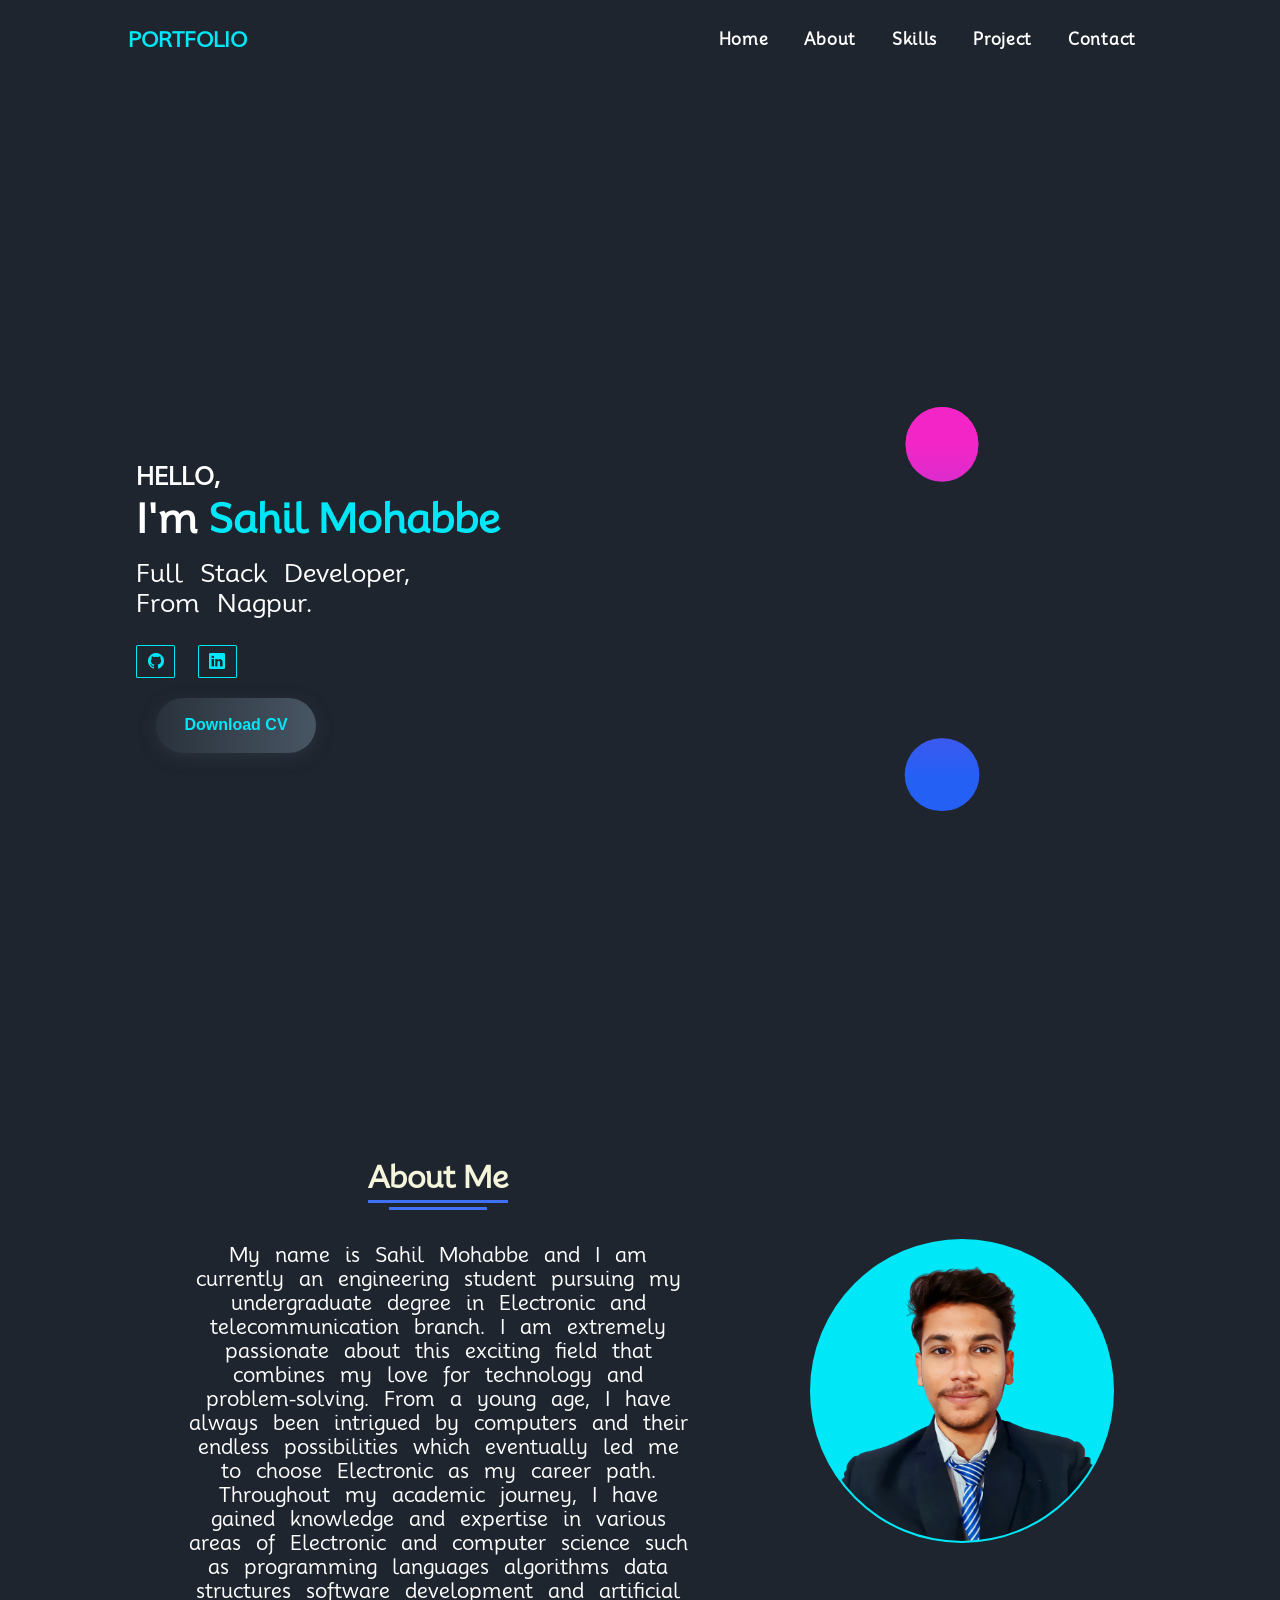
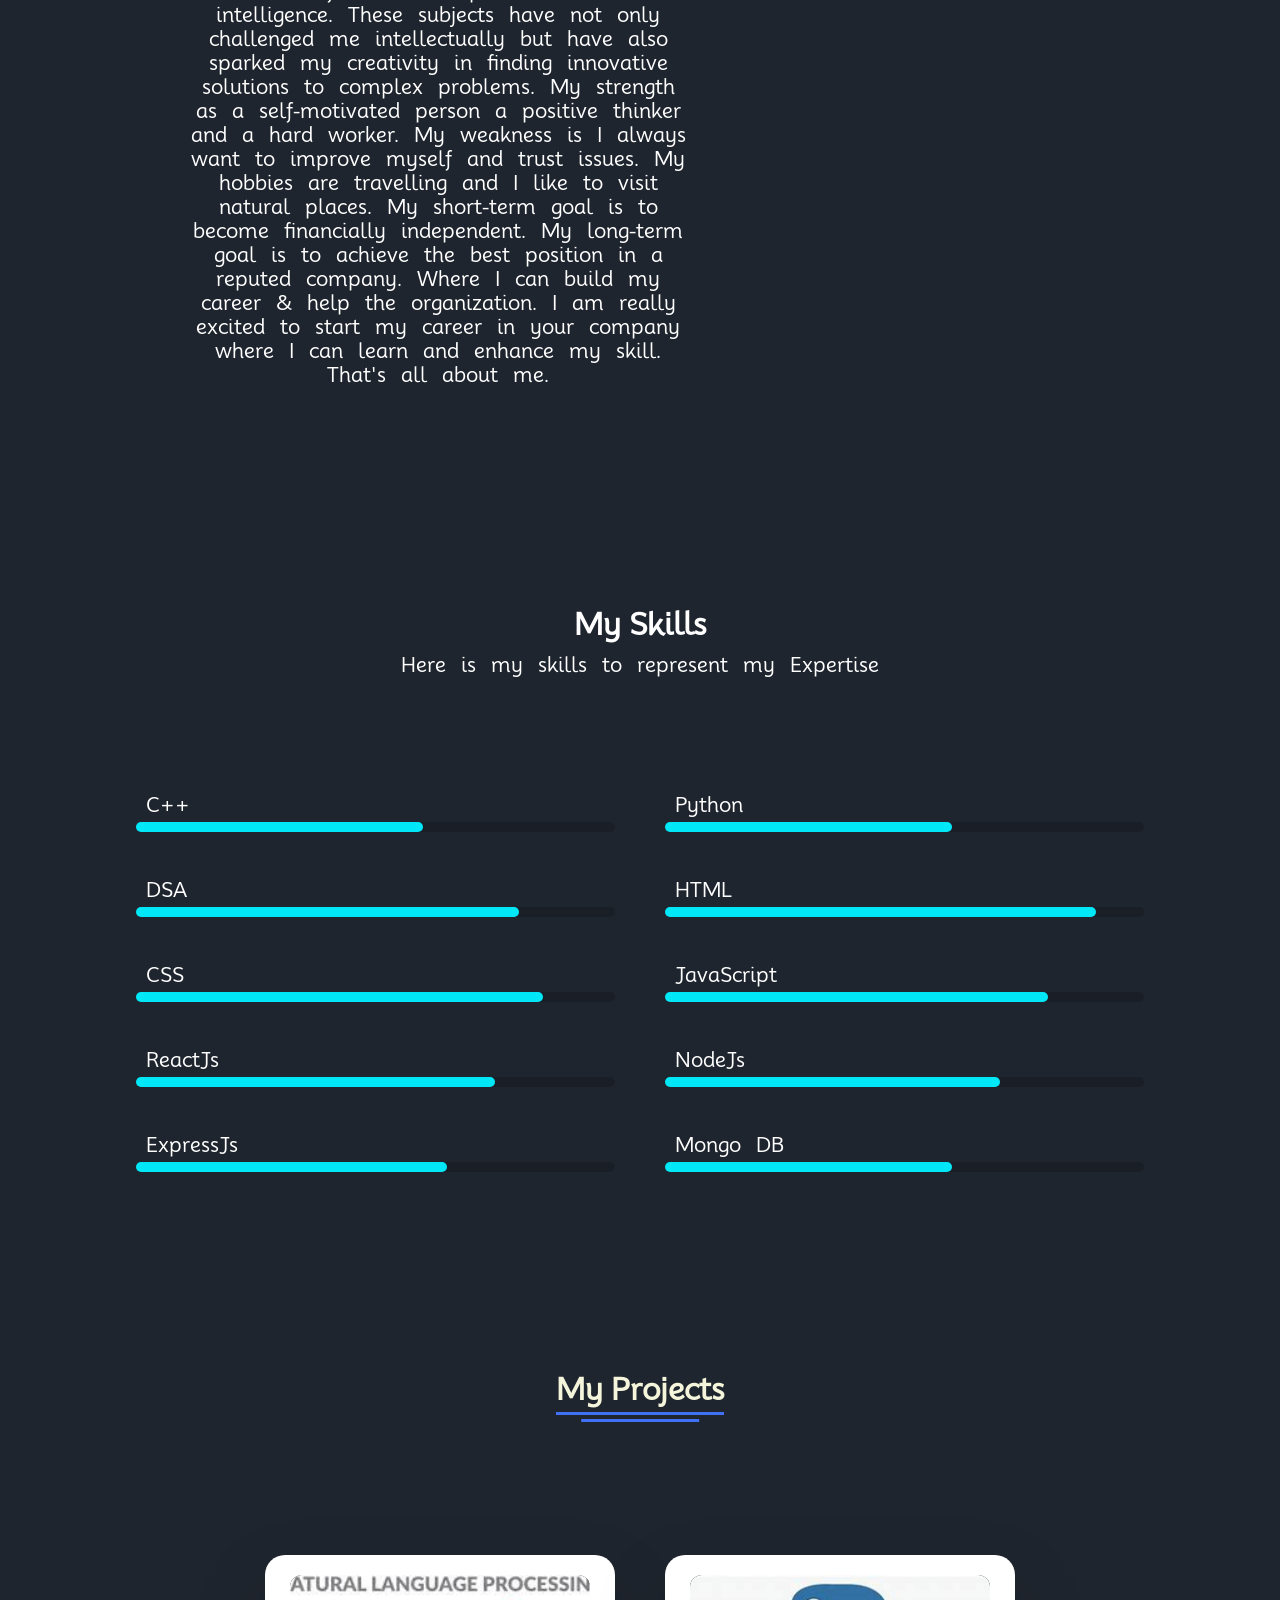
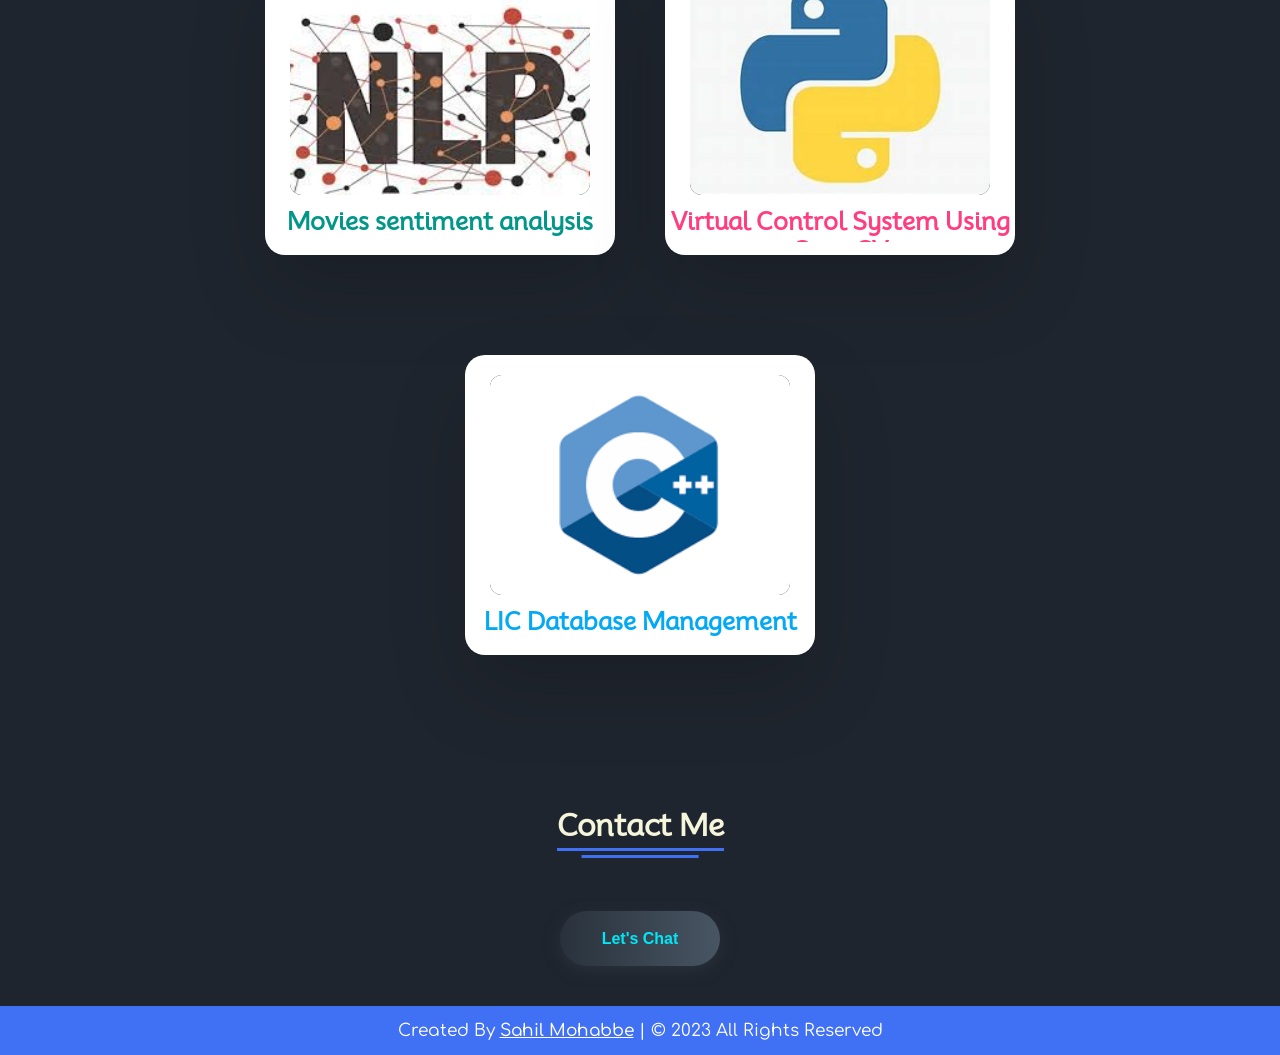
<file: index.html>
<!---Log-in-->
<!DOCTYPE html>
<html lang="en">

<head>
    <meta charset="UTF-8">
    <meta http-equiv="X-UA-Compatible" content="IE=edge">
    <meta name="viewport" content="width=device-width, initial-scale=1.0">
    <link rel="stylesheet" href="https://cdn.jsdelivr.net/npm/bootstrap-icons@1.10.5/font/bootstrap-icons.css">
    <title>Portfolio</title>
    <link rel="stylesheet" href="style.css">
    <script  defer src="script.js"></script>
</head>

<body>
    <header >
        <div class="logo">
           <span style="color:#00E8F8;">PORTFOLIO</span>
        </div>
        <!-- NavBar -->
        <nav>
            <a href="#" >Home</a>
            <a href="#about">About</a>
            <a href="#skills">Skills</a>
            <a href="#projects">Project</a>
            <a href="#contact">Contact</a>
        </nav>
    </header>


    <section >
        <div class="main">
          <div class="hidden">
            <div class="detail"><!---Sarah -->
              <h1><span>HELLO, </span> <br> I'm <span style="color:#00E8F8;">Sahil Mohabbe</span></h1>
              <p style="font-size: 25px;">Full Stack Developer, <br>From Nagpur. </p>
              <div class="social">
                  <a href="https://github.com/sahilmohabbe"><i class="bi bi-github"></i></a>
                 <!--<a href="#"><i class="bi bi-instagram"></i></a>-->
                  <a href="https://www.linkedin.com/in/sahil-mohabbe-14bb74271"><i class="bi bi-linkedin"></i></a>
                  <!--<a href="#"><i class="bi bi-facebook"></i></a>-->
              </div>
              <div class="download">
                <a href="Cv.pdf"><button class="bn632-hover bn25">Download CV</button></a>

              </div>
          </div>
          </div>

            <div class="Animation">
              <svg class="pl" viewBox="0 0 200 200" width="200" height="200" xmlns="http://www.w3.org/2000/svg">
                <defs>
                  <linearGradient id="pl-grad1" x1="1" y1="0.5" x2="0" y2="0.5">
                    <stop offset="0%" stop-color="hsl(313,90%,55%)" />
                    <stop offset="100%" stop-color="hsl(223,90%,55%)" />
                  </linearGradient>
                  <linearGradient id="pl-grad2" x1="0" y1="0" x2="0" y2="1">
                    <stop offset="0%" stop-color="hsl(313,90%,55%)" />
                    <stop offset="100%" stop-color="hsl(223,90%,55%)" />
                  </linearGradient>
                </defs>
                <circle class="pl__ring" cx="100" cy="100" r="82" fill="none" stroke="url(#pl-grad1)" stroke-width="36" stroke-dasharray="0 257 1 257" stroke-dashoffset="0.01" stroke-linecap="round" transform="rotate(-90,100,100)" />
                <line class="pl__ball" stroke="url(#pl-grad2)" x1="100" y1="18" x2="100.01" y2="182" stroke-width="36" stroke-dasharray="1 165" stroke-linecap="round" />
              </svg>
            </div>
        </div>
    </section>
    <section>
        <div id="about">
            <div class="container">
              <div class="leftcontainer">
                <div class="hidden">
                  <div class="title"><h1> About Me</h1></div>
                  <p>
                    My name is <span> Sahil Mohabbe </span>  and I am currently an engineering student pursuing my undergraduate degree in Electronic and telecommunication branch. I am extremely passionate about this exciting field that combines my love for technology and problem-solving. From a young age, I have always been intrigued by computers and their endless possibilities which eventually led me to choose Electronic as my career path.
                  Throughout my academic journey, I have gained knowledge and expertise in various areas of Electronic and computer science such as programming languages algorithms data structures software development and artificial intelligence.
                  These subjects have not only challenged me intellectually but have also sparked my creativity in finding innovative solutions to complex problems. My strength as a self-motivated person a positive thinker and a hard worker. My weakness is I always want to improve myself and trust issues. My hobbies are travelling and I like to visit natural places. My short-term goal is to become financially independent. My long-term goal is to achieve the best position in a reputed company. Where I can build my career & help the organization. I am really excited to start my career in your company where I can learn and enhance my skill. That's all about me.
                  </p>
                </div>
               
          
              </div>
              <div class="rightcontainer">
                <div class="hidden1">
                  <div class="images">
                    <img src="photo.png" alt="" width="100%">
                  </div>
                </div>
                
              </div>
            </div>
          </div>
        
    </section>
    <!--Skills-->
    <section id="skills" class="hidden">
      <div class="skills_section">
        <div class="skills_head">
            <h2> <span>My Skills</span></h2>
            <p>Here is my skills to represent my Expertise</p>
        </div>

        <div class="skills_main">
          <div class="skill_bar">
            <div class="info">
                <p>C++</p>
                
            </div>
            <div class="bar">
                <span class="mongo"></span>
            </div>
        </div>
        <div class="skill_bar">
          <div class="info">
              <p>Python</p>
             
          </div>
          <div class="bar">
              <span class="mongo"></span>
          </div>
      </div>
      <div class="skill_bar">
        <div class="info">
            <p>DSA</p>
           
        </div>
        <div class="bar">
            <span class="sass"></span>
        </div>
    </div>
            <div class="skill_bar">
                <div class="info">
                    <p>HTML</p>
                
                </div>
                <div class="bar">
                    <span class="html"></span>
                </div>
            </div>
            <div class="skill_bar">
                <div class="info">
                    <p>CSS</p>
                    
                </div>
                <div class="bar">
                    <span class="css"></span>
                </div>
            </div>
           
            <div class="skill_bar">
                <div class="info">
                    <p>JavaScript</p>
                    
                </div>
                <div class="bar">
                    <span class="js"></span>
                </div>
            </div>
            <div class="skill_bar">
                <div class="info">
                    <p>ReactJs</p>
                    
                </div>
                <div class="bar">
                    <span class="react"></span>
                </div>
            </div>
            <div class="skill_bar">
                <div class="info">
                    <p>NodeJs</p>
                    
                </div>
                <div class="bar">
                    <span class="node"></span>
                </div>
            </div>
            <div class="skill_bar">
                <div class="info">
                    <p>ExpressJs</p>
                    
                </div>
                <div class="bar">
                    <span class="express"></span>
                </div>
            </div>
            <div class="skill_bar">
                <div class="info">
                    <p>Mongo DB</p>
                    
                </div>
                <div class="bar">
                    <span class="mongo"></span>
                </div>
            </div>
           
        </div>
    </div>

      </section>
      <!--projects-->
      <section class="hidden2" id="projects">
        <div class="content" class="hidden">
          <div class="title"><h1>My Projects</h1></div>
          <div class="container">
            <div class="card" style="--clr: #009688">
                <div class="img-box">
                    <img
                        src="[data-uri]">
                </div>
                <div class="content">
                    <h2>Movies sentiment analysis</h2>
                    <p> The project is Movies Reviews Sentiment Analysis which classifies the given review about the movie as a positive review or a negative review.
                   </p>
                    <a href="https://github.com/sahilmohabbe/Movies-sentiment-analysis">Read More</a>
                </div>
            </div>
            <div class="card" style="--clr: #FF3E7F">
                <div class="img-box">
                    <img
                        src="[data-uri]">
                </div>
                <div class="content">
                    <h2>Virtual Control System Using OpenCV</h2>
                    <p>Virtual Control System Technology Using OpenCV is a virtual control
                      system using this you can use your hand movements as commands. 
                    </p>
                    <a href="https://github.com/sahilmohabbe/Virtual-Control-System-Using-OpenCV">Read More</a>
                </div>
            </div>
            <div class="card" style="--clr: #03A9F4">
                <div class="img-box">
                    <img
                        src="[data-uri]">
                </div>
                <div class="content">
                    <h2>LIC Database Management</h2>
                    <p>
                        LIC database management includes CRUD operation
                    </p>
                    <a href="">Read More</a>
                </div>
            </div>
        </div>
            
        </div>
    </section>
    <!--contact-->
    <section class="contact" id="contact">
        <div class="content">
          <div class="title"><h1>Contact Me</h1>
            
            </div>
            <div class="chat">
               <a href="https://www.linkedin.com/in/sahil-mohabbe-14bb74271"><button class="bn632-hover bn25">Let's Chat</button></a>
            </div>
          
              
            
          
        </div>
      </section>

      <footer>
        
        <span>Created By <a href="#">Sahil Mohabbe</a> | &#169; 2023 All Rights Reserved</span>
      
    </footer>
      

</body>
<!-- <style>
    @import url('https://fonts.googleapis.com/css2?family=Josefin+Sans:wght@100;200;300;400;500;600;700&display=swap');
  </style> -->

</html>
</file>
<file: style.css>
/* @import url('https://fonts.googleapis.com/css2?family=Poppins:wght@100;200;300;400;500;600;700;800&display=swap'); */
@import url("https://fonts.googleapis.com/css2?family=Comfortaa:wght@300;400;500;600;700&family=Mooli&display=swap");
@import url('https://fonts.googleapis.com/css2?family=Poppins:wght@400;500;600&family=Rancho&family=Water+Brush&display=swap');



:root{
  scroll-behavior: smooth;
  
  
}
  * {
      margin: 0;
      padding: 0;
      
      
  }

  body {
      /* font-family: 'Josefin Sans', sans-serif; */
      font-family: "Mooli", sans-serif;
      max-height: 100vh;
      background-color: #1F252E;
      
  }

  /*nav */
  header {
      padding: 1.7rem 1rem;
      background-color: #fff;
      display: flex;
      justify-content: space-between;
      max-width: 80%;
      margin: auto;
      align-items: center;
      background-color: transparent;
  }

  .logo {
      font-size: 1.3rem;
      font-weight: 800;
  }

 

  nav a {
      color: #fff;
      text-decoration: none;
      font-size: .97rem;
      font-weight: 600;
      letter-spacing: .7px;
      padding: 1rem;
      padding: 0.4rem 1rem;
  }

  nav a.active,
  nav a:hover {
      color: #00E8F8;
      border-radius: 1rem;
      transition: all.3s ease-in-out;
  }

  #click {
      display: none;
  }

  .menu i {
      color: #00E8F8;
  }

  .menu {
      display: none;
  }

  /* Nav */

  section {
      margin: 2rem 8.5rem;
      ;
  }

  .main {
      display: flex;
      flex-wrap: wrap;
      justify-content: space-between;
      align-items: center;
      margin: 5rem auto;
      overflow-x: hidden;

  }

  .main h1 {
      font-size: 2.5rem;
      font-weight: 600;
      color: #fff;
      /* animation: check 1s ease forwards;
      animation-delay: .1s; */
  }

  .main p {
      margin-top: 1rem;
      font-size: .98rem;
      color: #fff;
  }

  .social {
      display: flex;
      flex-wrap: wrap;
      gap: 1.4rem;
      margin-top: 1.7rem;
  }

  .social a {
      color: #00E8F8;
      font-size: 1rem;
      border: 1.6px solid #00E8F8;
      border-radius: 5%;
      padding: .35rem;
      text-align: center;
      width: 26px;
  }

  .social a:hover {
      color: #1F252E;
      background-color: #00E8F8;
      box-shadow: 0 0 20px #00E8F8;
      transition: all .3s ease-in-out;
  }

  .main h1 span:nth-child(1) {
      font-size: 1.5rem;
  }

  .main h1 span:nth-child(2) {
      color: #00E8F8;
  }

  .Animation {
    background: var(--bg);
    color: var(--fg);
    font: 1em/1.5 sans-serif;
    height: 100vh;
    display: grid;
    place-items: center;
      

  }
  .pl {
    display: block;
    width: 25.25em;
    height: 25.25em;
  }
  .pl__ring, .pl__ball {
    animation: ring 4s ease-out infinite;
  }
  .pl__ball {
      animation-name:ball;
  }

/* Dark theme  */
  @media (prefers-color-scheme: dark) {
    :root {
      --bg: hsl(var(--hue),10%,10%);
      --fg: hsl(var(--hue),10%,90%);
     }
  }

/* Animation */
@keyframes ring {
from {
  stroke-dasharray: 0 257 0 0 1 0 0 258;
}
25% {
  stroke-dasharray: 0 0 0 0 257 0 258 0;
}
50%, to {
  stroke-dasharray: 0 0 0 0 0 515 0 0;
}
}
@keyframes ball {
  from, 50% {
  animation-timing-function: ease-in;
  stroke-dashoffset: 1;
}
64% {
  animation-timing-function: ease-in;
  stroke-dashoffset: -109;
}
78% {
  animation-timing-function: ease-in;
  stroke-dashoffset: -145;
}
92% {
  animation-timing-function: ease-in;
  stroke-dashoffset: -157;
}
57%, 71%, 85%, 99%, to {
  animation-timing-function: ease-out;
  stroke-dashoffset: -163;
}
}

  /* @keyframes check {
      0% {
          transform: translateY(-100px);
          opacity: 0;
      }

      100% {
          transform: translateY(0);
          opacity: 1;
      }
  } */
.bn632-hover {
            width: 160px;
            font-size: 16px;
              font-weight: 600;
            color: #00E8F8;
            cursor: pointer;
            margin: 20px;
            height: 55px;
            text-align:center;
            border: none;
            background-size: 300% 100%;
            border-radius: 50px;
            moz-transition: all .4s ease-in-out;
            -o-transition: all .4s ease-in-out;
            -webkit-transition: all .4s ease-in-out;
            transition: all .4s ease-in-out;
          }

            .bn632-hover:hover {
              background-position: 100% 0;
              moz-transition: all .4s ease-in-out;
              -o-transition: all .4s ease-in-out;
              -webkit-transition: all .4s ease-in-out;
              transition: all .4s ease-in-out;
  }

  .bn632-hover:focus {
    outline: none;
  }

  .bn632-hover.bn25 {
    background-image: linear-gradient(
      to right,
      #29323c,
      #485563,
      #2b5876,
      #4e4376
    );
    box-shadow: 0 4px 15px 0 rgba(45, 54, 65, 0.75);
  }

  @media only screen and (max-width:480px) {
      .menu {
          display: block;
          font-size: 1.5rem;
          font-weight: bold;
          color: #244D61;
      }

      header {
          padding: 0.7rem 1rem;
          align-items: center;
          max-width: 100%;
      }

      nav {
          position: absolute;
          display: grid;
          top: 75px;
          text-align: center;
          background-color: #1F252E;
          left: -100%;
          z-index: 1;
          width: 100%;
      }

    

      section {
          margin: 1rem 1.5rem;
      }


  }

  /*About*/

     body {
      /* font-family: 'Josefin Sans', sans-serif; */
      font-family: "Mooli", sans-serif;
       max-height: 100vh;
       background-color: #1F252E;
   }
     h1 {
      font-size: 2.5rem;
      font-weight: 600;
      color: #fff;
      /* animation: check 1s ease forwards;
      animation-delay: .1s; */
  }
 p {
      margin-top: 1rem;
      font-size: 20px;
      font-family: "Mooli", sans-serif;
      color: #fff;
      word-spacing: 10px;
      
  }
  .hidden{
    opacity: 0;
    /* filter:blur(5px); */
    transform: translatex(-100%);
    transition:  all 2s;
  }
  @media(prefers-reduced-motion){
    .hidden{
      transition:all;
    }
  }
  .hidden1{
    opacity: 0;
    /* filter:blur(5px); */
    transform: translatex(100%);
    transition:  all 2s;
  }
  @media(prefers-reduced-motion){
    .hidden1{
      transition:all;
    }
  }
  .show{
    opacity: 1;
    filter: blur(0);
    transform: translateX(0);
  }
#about .container{
  display: flex;
  flex-wrap: wrap;
  justify-content:space-around;
  /*align-items: center;*/
  margin: rem auto;
  flex-direction: row;
}
#about .rightcontainer{
margin-top: 100px;

/*width: 650px;
height: 520px;*/
align-items: center;
justify-content: center;

}
#about .images {
      height: 300px;
      width: 300px;
      border-radius: 210px;
      /*border: 10px solid rgb(182, 208, 216); background: linear-gradient(*/
      background:#00E8F8;
      padding: 2px;
      align-items: center;
      justify-content: center;
      margin-left: 40px;

  }
  #about .images img {
      height: 100%;
      width: 100%;
      object-fit: cover;
      border-radius: 50%;
     /* filter:drop-shadow(10px 10px 20px grey);/*/

  }
  #about .leftcontainer{
  width: 50%;
  margin: 20px;
  justify-content:center;
  align-items: center;
  text-align: center;
  
  
  
}



  

/*for title headings*/
section .title{
  display: flex;
   justify-content: center;
  margin-bottom: 40px;
}
section .title h1{
color: #0E2431;
font-size: 30px;
font-weight: 600;
position: relative;
padding-bottom: 8px;
color: beige;
}
section .title h1::before,
section .title h1::after{
  content: '';
  position: absolute;
  height: 3px;
  width: 100%;
  background: #4070f4;
  left: 0;
 bottom: 0;
}
section .title h1::after{
  bottom: -7px;
  width: 70%;
  left: 50%;
  transform: translateX(-50%);
}
.skills{
  /* background: #1F252E; */
}
.skills_section{
    width: 100%;
    height: 100vh;
    /* padding: 0px 13%; */
    /* background-color: rgba(0, 0, 0, 0.082); */
    display: flex;
    align-items: center;
    justify-content: center;
    flex-direction: column;
    overflow-x: hidden;
}
.skills_head{
    width: 100%;
    margin-bottom: 100px;
    display: grid;
    place-items: center;
    text-align: center;
}
.skills_head h2{
    font-size: 30px;
    margin-bottom: -5px;
}
.skills_head h2 span{
    color:white;
}
.skills_main{
    width: 100%;
    display: grid;
    grid-template-columns: repeat(2, 1fr);
    grid-row-gap: 30px;
    grid-column-gap: 50px;
}
.skills_main .skill_bar .info{
    display: flex;
    justify-content: space-between;
    align-items: center;
    padding:  0 10px;
}
.skill_bar .info p:nth-child(2){
    font-weight: 500;
}
.skill_bar .bar{
    width: 100%;
    height: 10px;
    background-color: rgba(0, 0, 0, 0.144);
    border-radius: 25px;
    margin-top: 5px;
    position: relative;
}
.skill_bar .bar span{
    width: 50%;
    height: 100%;
    position: absolute;
    background-color:  #00E8F8;
    color: #00E8F8;

    border-radius: 25px;
}
.skill_bar .bar .html{
    width: 90%;
    animation: html 2s;
}
@keyframes html {
    0%{
        width: 0%;
    }100%{
        width: 90%;
    }
}
.skill_bar .bar .css{
    width: 85%;
    animation: css 2s;
}
@keyframes css {
    0%{
        width: 0%;
    }100%{
        width: 85%;
    }
}
.skill_bar .bar .sass{
    width: 80%;
    animation: sass 2s;
}
@keyframes sass {
    0%{
        width: 0%;
    }100%{
        width: 80%;
    }
}
.skill_bar .bar .js{
    width: 80%;
    animation: css 2s;
}
@keyframes js {
    0%{
        width: 0%;
    }100%{
        width: 80%;
    }
}
.skill_bar .bar .react{
    width: 75%;
    animation: react 2s;
}
@keyframes react {
    0%{
        width: 0%;
    }100%{
        width: 75%;
    }
}
.skill_bar .bar .node{
    width: 70%;
    animation: node 2s;
}
@keyframes node {
    0%{
        width: 0%;
    }100%{
        width: 70%;
    }
}
.skill_bar .bar .express{
    width: 65%;
    animation: express 2s;
}
@keyframes express {
    0%{
        width: 0%;
    }100%{
        width: 65%;
    }
}
.skill_bar .bar .mongo{
    width: 60%;
    animation: mongo 2s;
}
@keyframes mongo {
    0%{
        width: 0%;
    }100%{
        width: 60%;
    }
}


/*projects*/
/* Projects*/

#projects .container {
position: relative;
display: flex;
justify-content: center;
align-items: center;
flex-wrap: wrap;
gap: 100px 50px;
padding: 100px 50px;
}

#projects .container .card {
position: relative;
display: flex;
justify-content: center;
align-items: flex-start;
width: 350px;
max-width: 100%;
height: 300px;
background: white;
border-radius: 20px;
transition: 0.5s;
box-shadow: 0 35px 80px rgba(0, 0, 0, 0.15);
}

#projects .container .card:hover {
 height: 400px;
}

#projects .container .card .img-box {
position: absolute;
top: 20px;
width: 300px;
height: 220px;
background: #000000;
border-radius: 12px;
overflow: hidden;
transition: 0.5s;
}

#projects .container .card:hover .img-box {
  top: -100px;
  scale: 0.75;
   box-shadow: 0 15px 45px rgba(0, 0, 0, 0.2);
}

#projects .container .card .img-box img {
position: absolute;
top: 0;
left: 0;
width: 100%;
height: 100%;
object-fit: cover;
}

#projects .container .card .content {
position: absolute;
top: 252px;
width: 100%;
height: 35px;
padding: 0 30px;
text-align: center;
overflow: hidden;
transition: 0.5s;
}

#projects .container .card:hover .content {
top: 130px;
height: 250px;
}

#projects .container .card .content h2 {
font-size: 1.5rem;
font-weight: 700;
color: var(--clr);
}

#projects .container .card .content p {
color: #333;
}

#projects .container .card .content a {
position: relative;
top: 15px;
display: inline-block;
padding: 12px 25px;
text-decoration: none;
background: var(--clr);
color: white;
font-weight: 500;
}

#projects .container .card .content a:hover {
opacity: 0.8;
background-color: #000000;
color: aqua;
}

@media (max-width: 480px) {
#projects .container .card {
  width: 230px;
  border-radius: 15px;
  }

#projects .container .card .img-box {
  width: 185px;
  border-radius: 10px;
}

#projects .container .card .content p {
  font-size: 0.8rem;
}

#projects .container .card .content a {
  font-size: 0.9rem;
}
}
/*contact*/
.contact .content {
margin: 0 auto;
padding: 20px 0;

}

.contact {
 width: 80%;
 text-align: center;
 margin: auto;

}
/*footer*/
footer{
background: #4070f4;
padding: 15px 0;
text-align: center;
font-family: "Comfortaa", cursive;
}
footer  span{
font-size: 17px;
font-weight: 400;
color: #fff;
}
footer  span a{
font-weight: 500;
color: #FFF;
}
footer  span a:hover{
text-decoration: underline;
}
</file>
